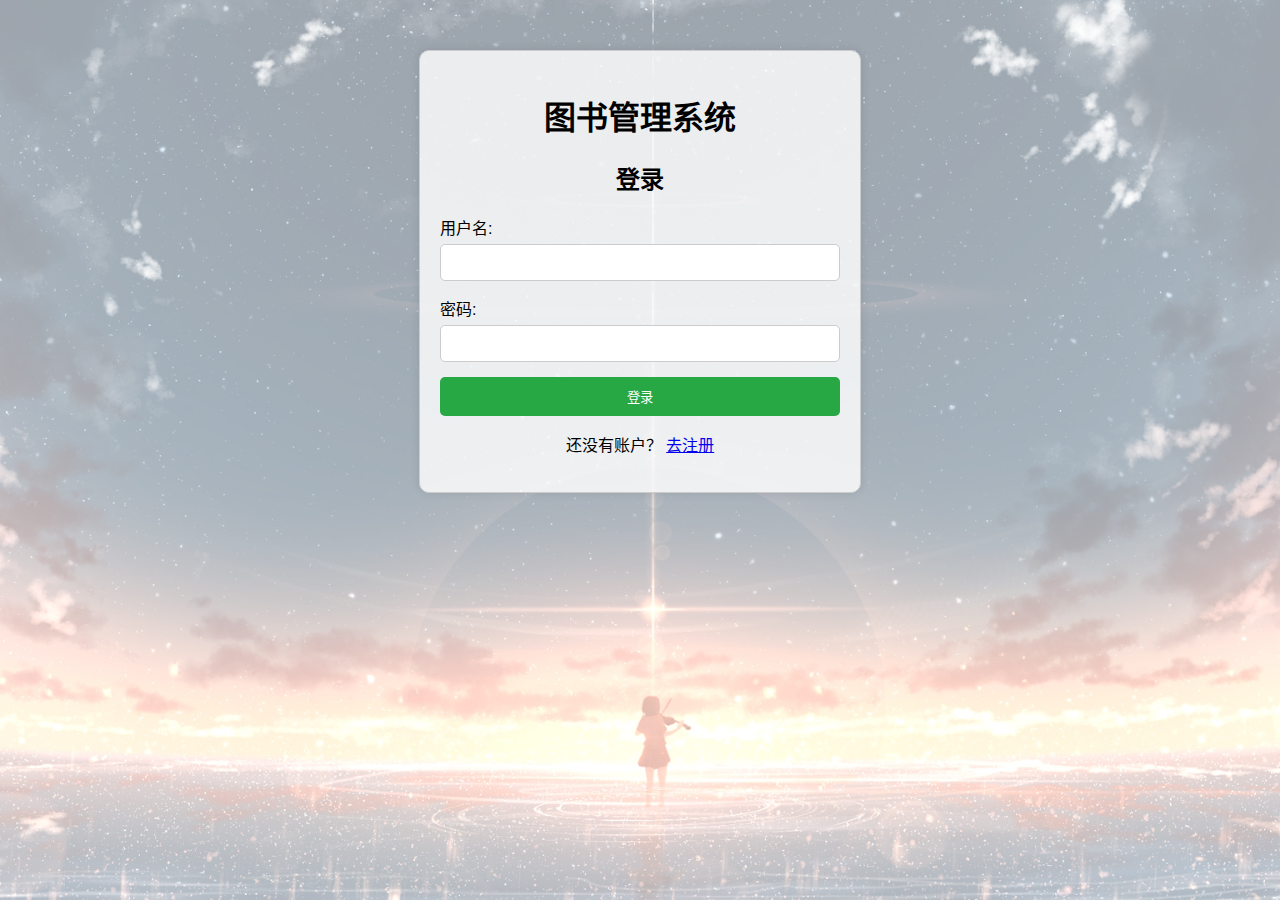
<file: index.html>
<!DOCTYPE html>
<html lang="zh-CN">
<head>
    <meta charset="UTF-8">
    <meta name="viewport" content="width=device-width, initial-scale=1.0">
    <title>Login</title>
    <script src="login.js" defer></script>
    <link rel="stylesheet" href="styles_index.css">
</head>
<body>
<div class="container">
    <h1>图书管理系统</h1>
    <h2>登录</h2>
    <form id="login-form">
        <label for="username">用户名:</label>
        <input type="text" id="username" name="username" required>
        <label for="password">密码:</label>
        <input type="password" id="password" name="password" required>
        <button type="submit">登录</button>
    </form>
    <p>还没有账户？ <a href="register.html">去注册</a></p>
</div>
</body>
</file>
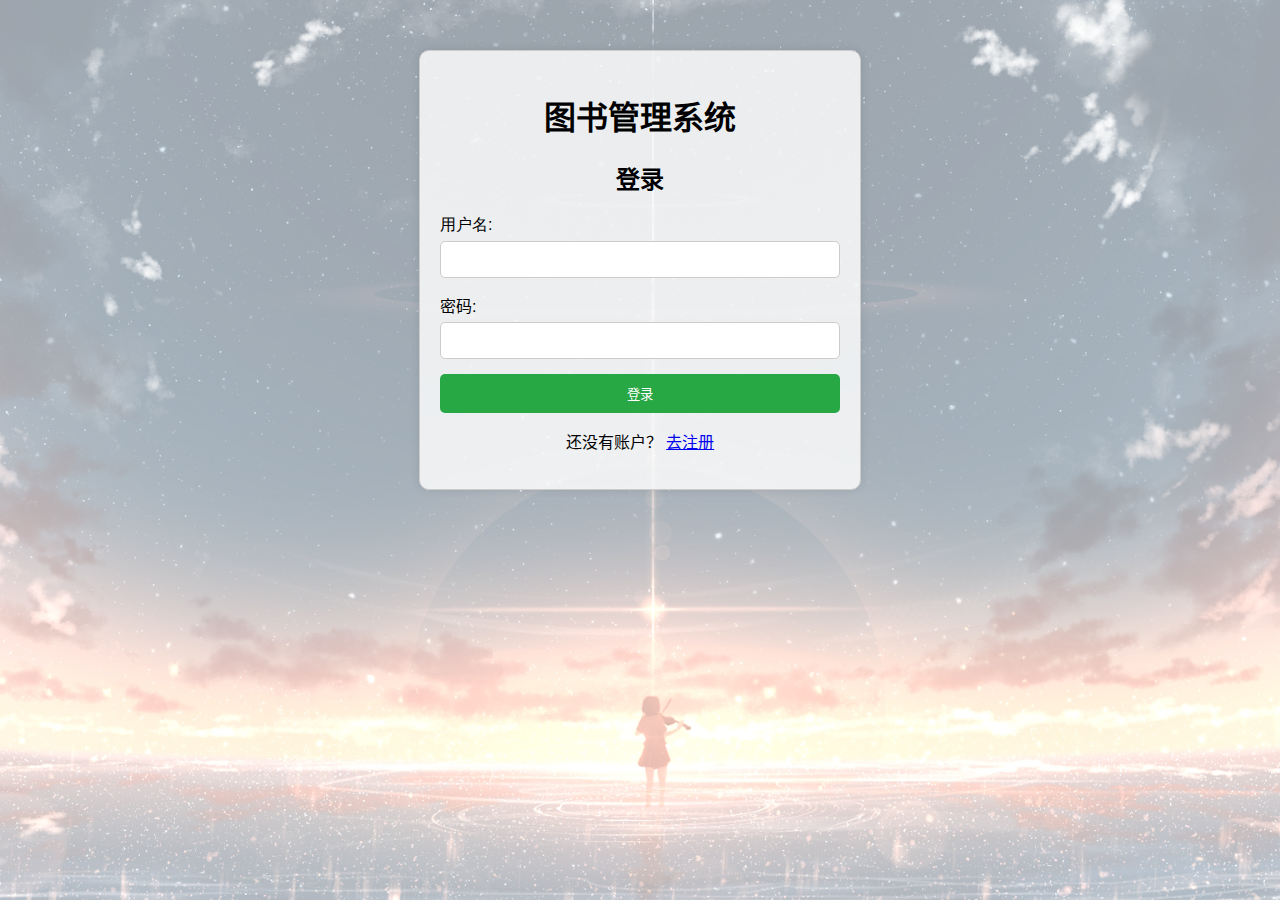
<file: add.html>
<!DOCTYPE html>
<html lang="en">
<head>
    <meta charset="UTF-8">
    <meta name="viewport" content="width=device-width, initial-scale=1.0">
    <title>添加书籍</title>
    <link rel="stylesheet" href="styles_add.css">
</head>
<body>
<div class="header">
    <div class="user-info">
        用户名: <span id="username"></span> | ID: <span id="user-id"></span>
    </div>
    <button id="logout-btn" class="logout-btn">注销</button>
</div>
<div class="title">
    <h1>添加书籍</h1>
</div>
<div class="form-container">
    <form id="add-book-form">
        <label for="title">书名:</label>
        <input type="text" id="title" name="title" required>

        <label for="author">作者:</label>
        <input type="text" id="author" name="author" required>

        <label for="publication_year">出版年份:</label>
        <input type="number" id="publication_year" name="publication_year" required>

        <label for="publisher">出版社:</label>
        <input type="text" id="publisher" name="publisher" required>

        <label for="entry_date">入库日期:</label>
        <input type="date" id="entry_date" name="entry_date" required>

        <button type="submit">添加书籍</button>
    </form>
</div>

<script src="add.js"></script>
</body>
</html>
</file>
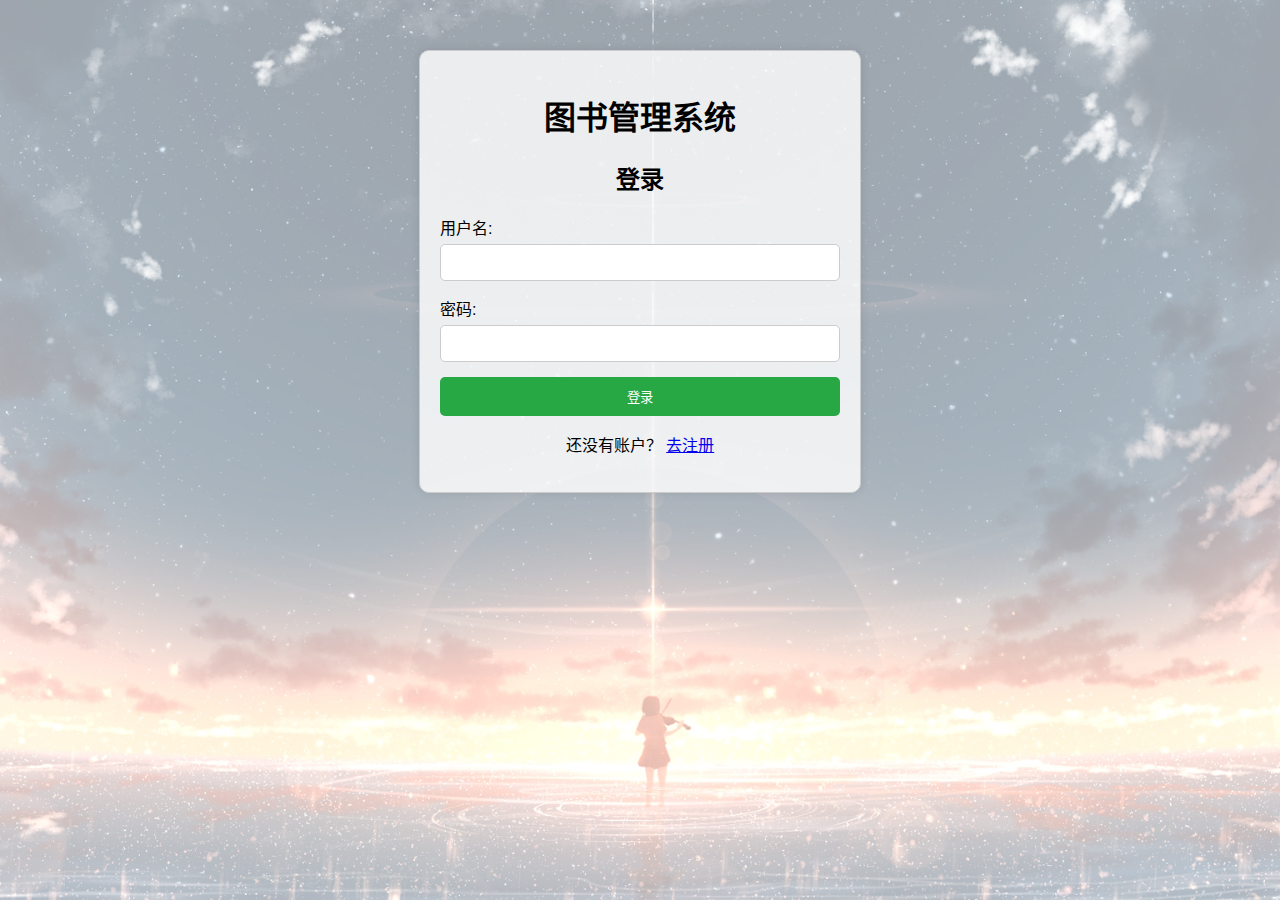
<file: books.html>
<!DOCTYPE html>
<html lang="zh-CN">
<head>
    <meta charset="UTF-8">
    <meta name="viewport" content="width=device-width, initial-scale=1.0">
    <title>书籍管理</title>
    <link rel="stylesheet" href="styles_books.css">
</head>
<body>
<div class="header">
    <div class="user-info">
        用户名: <span id="username"></span> | ID: <span id="user-id"></span>
    </div>
    <button id="logout-btn" class="logout-btn">注销</button>
</div>
<div class="title">
    <h1>书籍管理</h1>
</div>
<div class="search-bar">
    <input type="text" id="search-input" placeholder="搜索书名...">
    <button id="search-btn">搜索</button>
    <button id="add-book-btn">添加书籍</button>
</div>
<div class="book-list">
    <table id="book-table">
        <thead>
        <tr>
            <th>书籍ID</th>
            <th>书名</th>
            <th>作者</th>
            <th>出版年份</th>
            <th>出版社</th>
            <th>入库日期</th>
            <th>状态</th>
            <th>操作</th>
        </tr>
        </thead>
        <tbody>

        </tbody>
    </table>
</div>
<div class="pagination">
    <button class="pagination-btn" id="prev-page">上一页</button>
    <button class="pagination-btn" id="next-page">下一页</button>
</div>

<script src="books.js"></script>
</body>
</html>
</file>
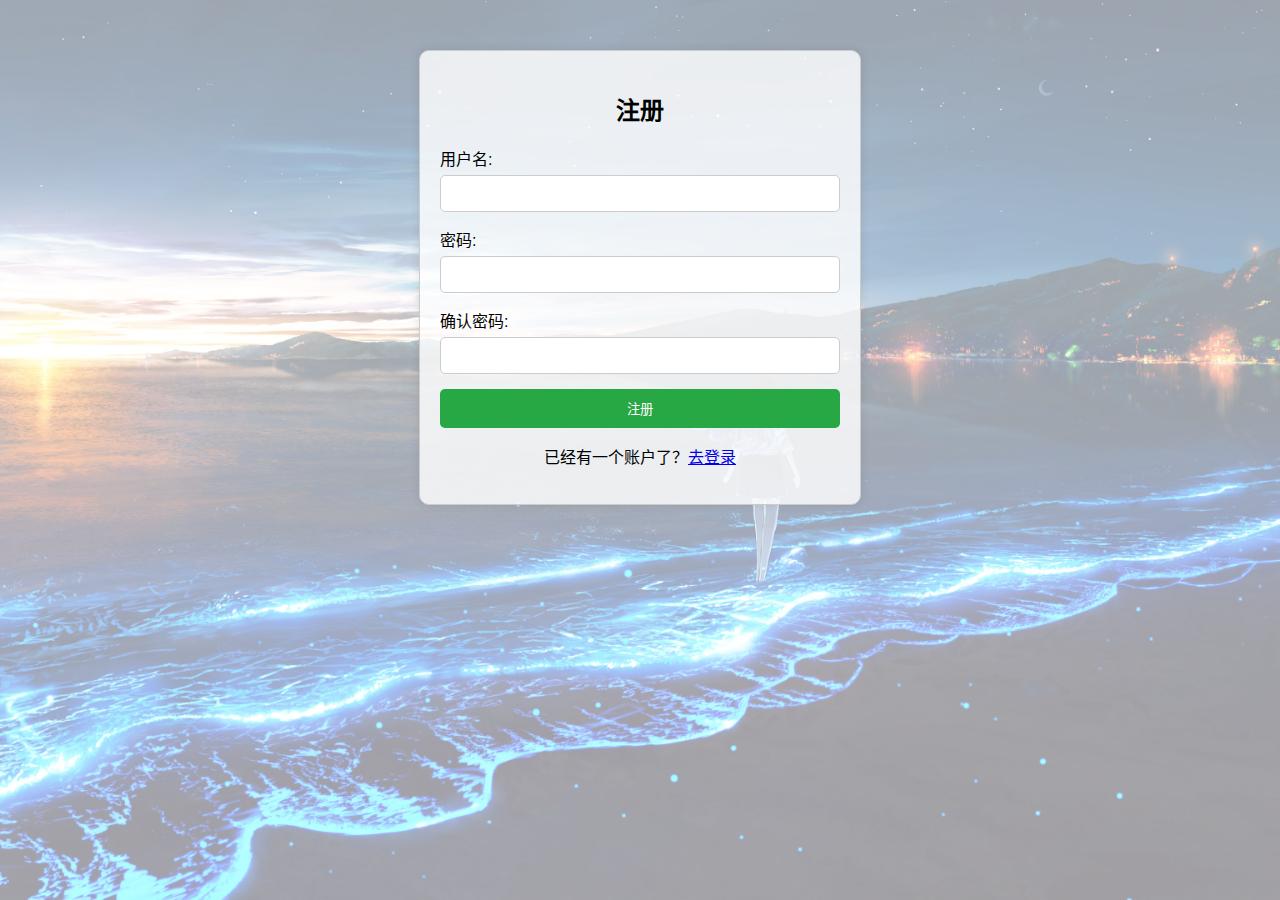
<file: register.html>
<!DOCTYPE html>
<html lang="zh-CN">
<head>
    <meta charset="UTF-8">
    <meta name="viewport" content="width=device-width, initial-scale=1.0">
    <title>注册</title>
    <link rel="stylesheet" href="styles.css">
</head>
<body>
<div class="container">
    <h2>注册</h2>
    <form id="registerForm">
        <label for="username">用户名:</label>
        <input type="text" id="username" name="username" required>
        <label for="password">密码:</label>
        <input type="password" id="password" name="password" required>
        <label for="confirmPassword">确认密码:</label>
        <input type="password" id="confirmPassword" name="confirmPassword" required>
        <button type="submit">注册</button>
    </form>
    <p>已经有一个账户了？<a href="index.html">去登录</a></p>
</div>
<script src="register.js"></script>
</body>
</html>
</file>
<file: styles_index.css>
html, body {
    margin: 0;
    padding: 0;
    height: 100%;
    width: 100%;
    overflow: hidden; /* 防止出现滚动条 */
    font-family: Arial, sans-serif;
}

body {
    position: relative;
}

body::before {
    content: "";
    position: absolute;
    top: 0;
    left: 0;
    width: 100%;
    height: 100%;
    background-image: url('Index.jpg'); /* 确认路径 */
    background-size: cover;
    background-position: center;
    background-repeat: no-repeat;
    z-index: -2; /* 放置在所有内容的后面 */
}

body::after {
    content: "";
    position: absolute;
    top: 0;
    left: 0;
    width: 100%;
    height: 100%;
    background-color: rgba(255, 255, 255, 0.6); /* 60% 透明度的白色滤镜 */
    z-index: -1; /* 放置在背景图片的上方但在所有内容的下方 */
}

.container {
    max-width: 400px;
    margin: 50px auto;
    padding: 20px;
    border: 1px solid #ccc;
    border-radius: 10px;
    box-shadow: 0 0 10px rgba(0, 0, 0, 0.1);
    background-color: rgba(255, 255, 255, 0.8); /* 增加背景颜色以提高可读性 */
    position: relative;
    z-index: 0; /* 确保容器在背景层上方 */
}

h1, h2 {
    text-align: center;
}

form {
    display: flex;
    flex-direction: column;
}

label {
    margin-bottom: 5px;
}

input {
    margin-bottom: 15px;
    padding: 10px;
    border: 1px solid #ccc;
    border-radius: 5px;
}

button {
    padding: 10px;
    background-color: #28a745;
    color: white;
    border: none;
    border-radius: 5px;
    cursor: pointer;
}

button:hover {
    background-color: #218838;
}

p {
    text-align: center;
}
</file>
<file: styles_add.css>
html, body {
    margin: 0;
    padding: 0;
    height: 100%;
    width: 100%;
    overflow: hidden; /* 防止出现滚动条 */
    font-family: Arial, sans-serif;
}

body {
    position: relative;
}

body::before {
    content: "";
    position: absolute;
    top: 0;
    left: 0;
    width: 100%;
    height: 100%;
    background-image: url('R-C.jpg'); /* 确认路径 */
    background-size: cover;
    background-position: center;
    background-repeat: no-repeat;
    z-index: -2; /* 放置在所有内容的后面 */
}

body::after {
    content: "";
    position: absolute;
    top: 0;
    left: 0;
    width: 100%;
    height: 100%;
    background-color: rgba(255, 255, 255, 0.6); /* 60% 透明度的白色滤镜 */
    z-index: -1; /* 放置在背景图片的上方但在所有内容的下方 */
}

.container {
    max-width: 400px;
    margin: 50px auto;
    padding: 20px;
    border: 1px solid #ccc;
    border-radius: 10px;
    box-shadow: 0 0 10px rgba(0, 0, 0, 0.1);
    background-color: rgba(255, 255, 255, 0.8); /* 增加背景颜色以提高可读性 */
    position: relative;
    z-index: 0; /* 确保容器在背景层上方 */
}

.header {
    display: flex;
    justify-content: space-between;
    align-items: center;
    padding: 10px;
    background-color: #f2f2f2;
}

.user-info {
    font-size: 16px;
}

.logout-btn {
    padding: 5px 10px;
    background-color: #ff4d4d;
    color: white;
    border: none;
    border-radius: 5px;
    cursor: pointer;
}

.logout-btn:hover {
    background-color: #e60000;
}

.title {
    text-align: center;
    margin-top: 20px;
}

.search-bar {
    display: flex;
    justify-content: center;
    margin: 20px 0;
}

#search-input {
    width: 300px;
    padding: 10px;
    margin-right: 10px;
    border: 1px solid #ccc;
    border-radius: 5px;
}

#search-btn, #add-book-btn {
    padding: 10px 20px;
    margin-left: 10px;
    background-color: #4CAF50;
    color: white;
    border: none;
    border-radius: 5px;
    cursor: pointer;
}

#search-btn:hover, #add-book-btn:hover {
    background-color: #45a049;
}

.book-list {
    width: 80%;
    margin: 0 auto;
}

table {
    width: 100%;
    border-collapse: collapse;
}

th, td {
    padding: 10px;
    text-align: left;
    border-bottom: 1px solid #ddd;
}

th {
    background-color: #f2f2f2;
}

.pagination {
    display: flex;
    justify-content: center;
    align-items: center;
    margin: 20px 0;
}

.pagination-btn {
    padding: 5px 10px;
    margin: 0 5px;
    background-color: #4CAF50;
    color: white;
    border: none;
    border-radius: 5px;
    cursor: pointer;
}

.pagination-btn:hover {
    background-color: #45a049;
}

.form-container {
    width: 45%;
    margin: 0 auto;
    padding: 20px;
    border: 1px solid #ccc;
    border-radius: 5px;
    background-color: #f9f9f9;
}

form label {
    display: block;
    margin: 10px 5px;
}

form input {
    width: 97%;
    padding: 10px;
    margin-bottom: 10px;
    border: 1px solid #ccc;
    border-radius: 5px;
}

form button {
    padding: 10px 20px;
    background-color: #4CAF50;
    color: white;
    border: none;
    border-radius: 5px;
    cursor: pointer;
    width: 100%;
}

form button:hover {
    background-color: #45a049;
}
</file>
<file: styles_books.css>
html, body {
    margin: 0;
    padding: 0;
    height: 100%;
    width: 100%;
    overflow: hidden; /* 防止出现滚动条 */
    font-family: Arial, sans-serif;
}

body {
    position: relative;
}

body::before {
    content: "";
    position: absolute;
    top: 0;
    left: 0;
    width: 100%;
    height: 100%;
    background-image: url('R-C.jpg'); /* 确认路径 */
    background-size: cover;
    background-position: center;
    background-repeat: no-repeat;
    z-index: -2; /* 放置在所有内容的后面 */
}

body::after {
    content: "";
    position: absolute;
    top: 0;
    left: 0;
    width: 100%;
    height: 100%;
    background-color: rgba(255, 255, 255, 0.85); /* 85% 透明度的白色滤镜 */
    z-index: -1; /* 放置在背景图片的上方但在所有内容的下方 */
}

.container {
    max-width: 400px;
    margin: 50px auto;
    padding: 20px;
    border: 1px solid #ccc;
    border-radius: 10px;
    box-shadow: 0 0 10px rgba(0, 0, 0, 0.1);
    background-color: rgba(255, 255, 255, 0.8); /* 增加背景颜色以提高可读性 */
    position: relative;
    z-index: 0; /* 确保容器在背景层上方 */
}

.header {
    display: flex;
    justify-content: space-between;
    align-items: center;
    padding: 10px;
    background-color: #f2f2f2;
}

.user-info {
    font-size: 16px;
}

.logout-btn {
    padding: 5px 10px;
    background-color: #ff4d4d;
    color: white;
    border: none;
    border-radius: 5px;
    cursor: pointer;
}

.logout-btn:hover {
    background-color: #e60000;
}

.title {
    text-align: center;
    margin-top: 20px;
}

.search-bar {
    display: flex;
    justify-content: center;
    margin: 20px 0;
}

#search-input {
    width: 300px;
    padding: 10px;
    margin-right: 10px;
    border: 1px solid #ccc;
    border-radius: 5px;
}

#search-btn, #add-book-btn {
    padding: 10px 20px;
    margin-left: 10px;
    background-color: #4CAF50;
    color: white;
    border: none;
    border-radius: 5px;
    cursor: pointer;
}

#search-btn:hover, #add-book-btn:hover {
    background-color: #45a049;
}

.book-list {
    width: 80%;
    margin: 0 auto;
}

table {
    width: 100%;
    border-collapse: collapse;
}

th, td {
    padding: 10px;
    text-align: left;
    border-bottom: 1px solid #ddd;
}

th {
    background-color: #f2f2f2;
}

.pagination {
    display: flex;
    justify-content: center;
    align-items: center;
    margin: 20px 0;
}

.pagination-btn {
    padding: 5px 10px;
    margin: 0 5px;
    background-color: #4CAF50;
    color: white;
    border: none;
    border-radius: 5px;
    cursor: pointer;
}

.pagination-btn:hover {
    background-color: #45a049;
}
</file>
<file: styles.css>
html, body {
    margin: 0;
    padding: 0;
    height: 100%;
    width: 100%;
    overflow: hidden; /* 防止出现滚动条 */
    font-family: Arial, sans-serif;
}

body {
    position: relative;
}

body::before {
    content: "";
    position: absolute;
    top: 0;
    left: 0;
    width: 100%;
    height: 100%;
    background-image: url('Register.jpg'); /* 确认路径 */
    background-size: cover;
    background-position: center;
    background-repeat: no-repeat;
    z-index: -2; /* 放置在所有内容的后面 */
}

body::after {
    content: "";
    position: absolute;
    top: 0;
    left: 0;
    width: 100%;
    height: 100%;
    background-color: rgba(255, 255, 255, 0.6); /* 60% 透明度的白色滤镜 */
    z-index: -1; /* 放置在背景图片的上方但在所有内容的下方 */
}

.container {
    max-width: 400px;
    margin: 50px auto;
    padding: 20px;
    border: 1px solid #ccc;
    border-radius: 10px;
    box-shadow: 0 0 10px rgba(0, 0, 0, 0.1);
    background-color: rgba(255, 255, 255, 0.8); /* 增加背景颜色以提高可读性 */
    position: relative;
    z-index: 0; /* 确保容器在背景层上方 */
}

h1, h2 {
    text-align: center;
}

form {
    display: flex;
    flex-direction: column;
}

label {
    margin-bottom: 5px;
}

input {
    margin-bottom: 15px;
    padding: 10px;
    border: 1px solid #ccc;
    border-radius: 5px;
}

button {
    padding: 10px;
    background-color: #28a745;
    color: white;
    border: none;
    border-radius: 5px;
    cursor: pointer;
}

button:hover {
    background-color: #218838;
}

p {
    text-align: center;
}
</file>
